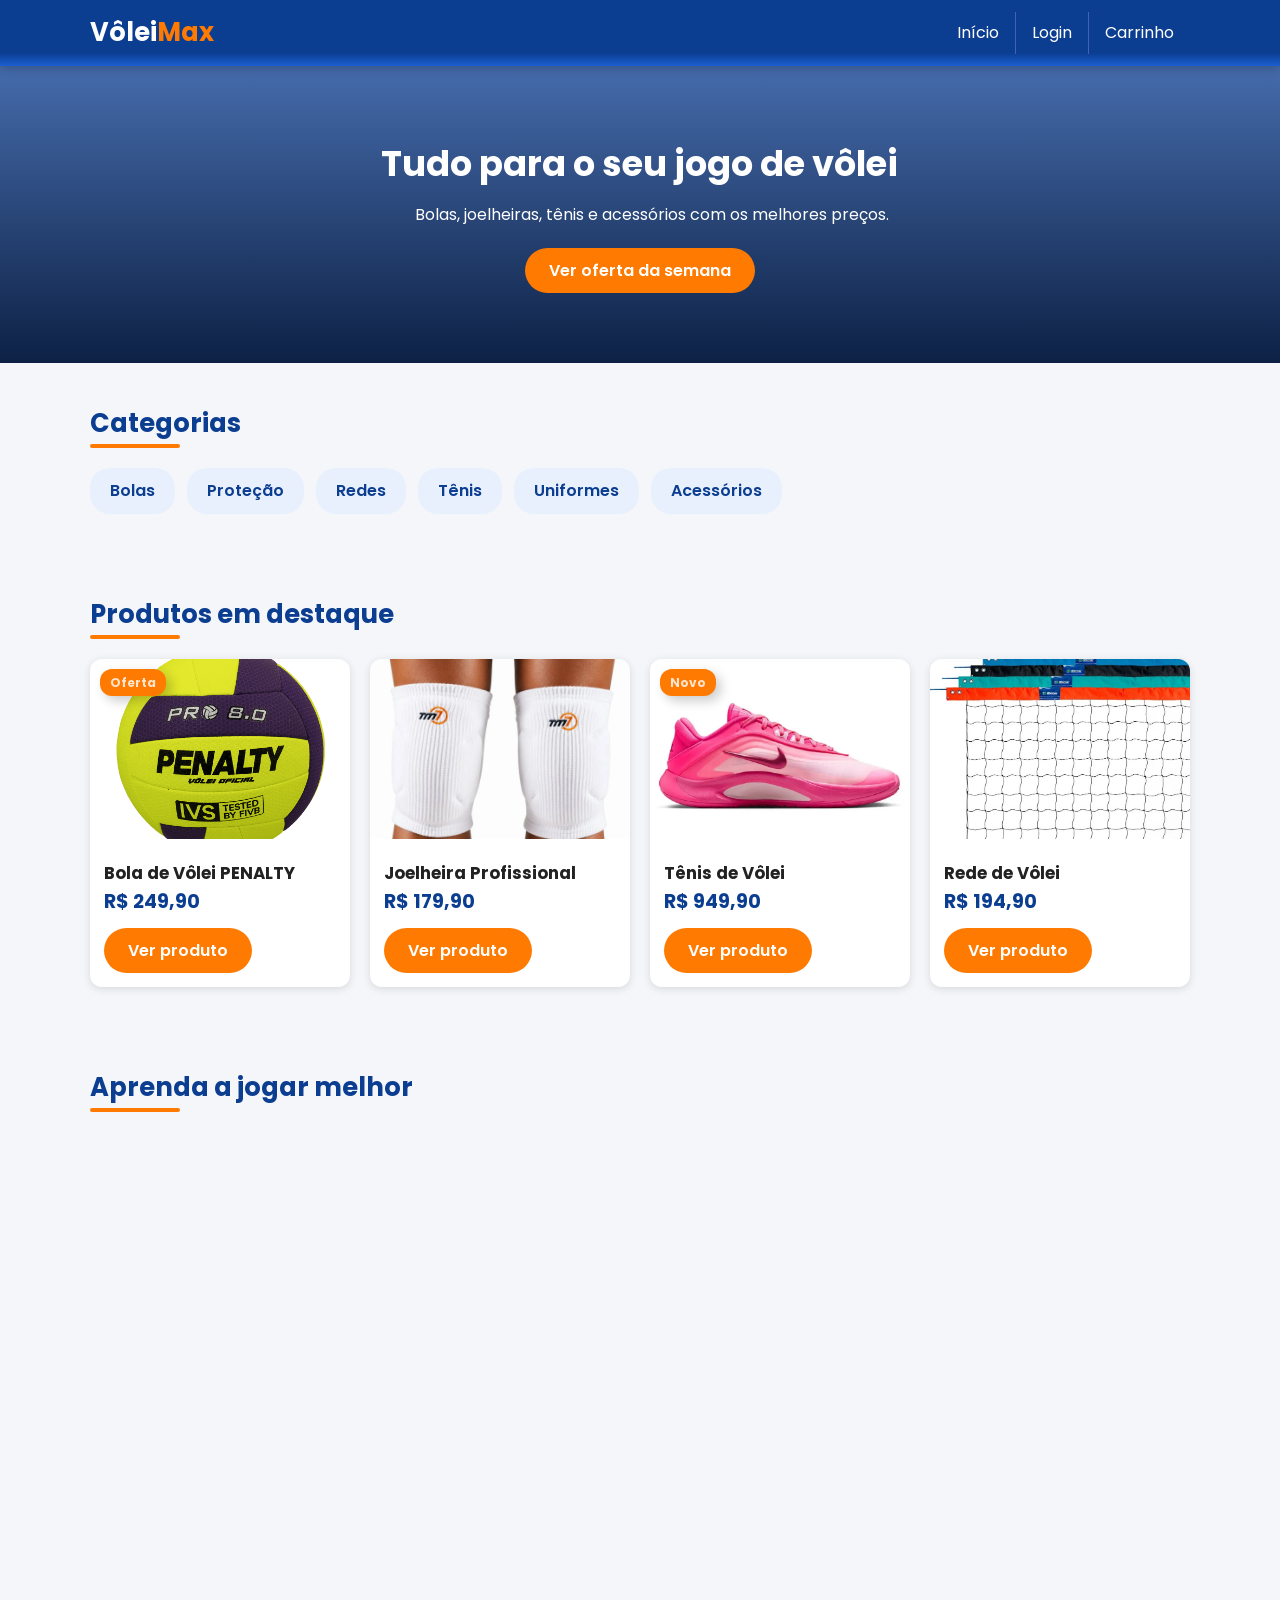
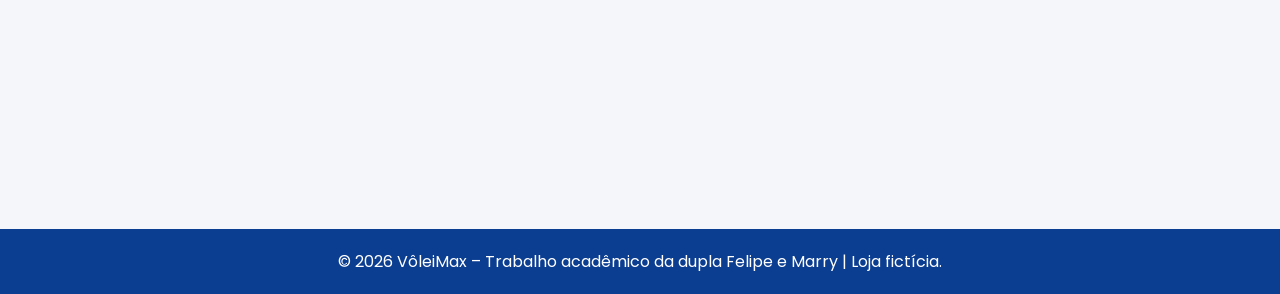
<file: index.html>
<!DOCTYPE html>
<html lang="pt-br">
<head>
  <meta charset="utf-8">
  <meta name="viewport" content="width=device-width, initial-scale=1.0">
  <title>VôleiMax | Artigos de Vôlei</title>
  <link rel="icon" href="imagens/Volleymaniacs.jpg" type="image/jpeg">
  <link href="https://fonts.googleapis.com/css2?family=Poppins:wght@400;600;700&display=swap" rel="stylesheet">
  <link rel="stylesheet" href="index.css">
</head>
<body>

  <header>
    <div class="container topo">
      <a href="index.html" class="logo">Vôlei<span>Max</span></a>
      <nav aria-label="Menu principal">
        <ul class="menu">
          <li><a href="index.html">Início</a></li>
          <li><a href="login.html">Login</a></li>
          <li><a href="carrinho.html">Carrinho</a></li>
        </ul>
      </nav>
    </div>
  </header>

  <main>
    <section class="inicio">
      <div class="container">
        <h1>Tudo para o seu jogo de vôlei</h1>
        <p>Bolas, joelheiras, tênis e acessórios com os melhores preços.</p>
        <a href="produto1.html" class="botao">Ver oferta da semana</a>
      </div>
    </section>

    <section>
      <div class="container">
        <h2 class="titulo-secao">Categorias</h2>
        <ul class="categorias">
          <li><a href="produto1.html">Bolas</a></li>
          <li><a href="produto2.html">Proteção</a></li>
          <li><a href="produto1.html">Redes</a></li>
          <li><a href="produto2.html">Tênis</a></li>
          <li><a href="produto1.html">Uniformes</a></li>
          <li><a href="produto2.html">Acessórios</a></li>
        </ul>
      </div>
    </section>

    <section>
      <div class="container">
        <h2 class="titulo-secao">Produtos em destaque</h2>
        <div class="grid-produtos">

          <article class="card">
            <span class="selo">Oferta</span>
            <img src="imagens/BOLA.png" alt="Bola de vôlei PENALTY 8.0">
            <div class="info">
              <h3>Bola de Vôlei PENALTY</h3>
              <p class="preco">R$ 249,90</p>
              <a href="produto1.html" class="botao">Ver produto</a>
            </div>
          </article>

          <article class="card">
            <img src="imagens/joelheira.jpg" alt="Par de joelheiras brancas para vôlei">
            <div class="info">
              <h3>Joelheira Profissional</h3>
              <p class="preco">R$ 179,90</p>
              <a href="produto2.html" class="botao">Ver produto</a>
            </div>
          </article>

          <article class="card">
            <span class="selo">Novo</span>
            <img src="imagens/tenis.webp" alt="Tênis de vôlei A'one rosa">
            <div class="info">
              <h3>Tênis de Vôlei</h3>
              <p class="preco">R$ 949,90</p>
              <a href="" class="botao">Ver produto</a>
            </div>
          </article>

          <article class="card">
            <img src="imagens/rede.webp" alt="Rede de vôlei oficial">
            <div class="info">
              <h3>Rede de Vôlei</h3>
              <p class="preco">R$ 194,90</p>
              <a href="" class="botao">Ver produto</a>
            </div>
          </article>

        </div>
      </div>
    </section>

    <section>
      <div class="container">
        <h2 class="titulo-secao">Aprenda a jogar melhor</h2>
       
        <div class="video">
          <iframe width="520" height="315" src="https://www.youtube.com/embed/PeQCcwmxApo?si=42CdGJLtZD6ywNku&amp;start=6" title="Vídeo com dicas de vôlei" allow="accelerometer; autoplay; clipboard-write; encrypted-media; gyroscope; picture-in-picture; web-share" referrerpolicy="strict-origin-when-cross-origin" loading="lazy" allowfullscreen></iframe>
        </div>
      </div>
    </section>
  </main>
  
  <footer>
    <p>&copy; 2026 VôleiMax &ndash; Trabalho acadêmico da dupla Felipe e Marry | Loja fictícia.</p>
  </footer>

</body>
</html>
</file>
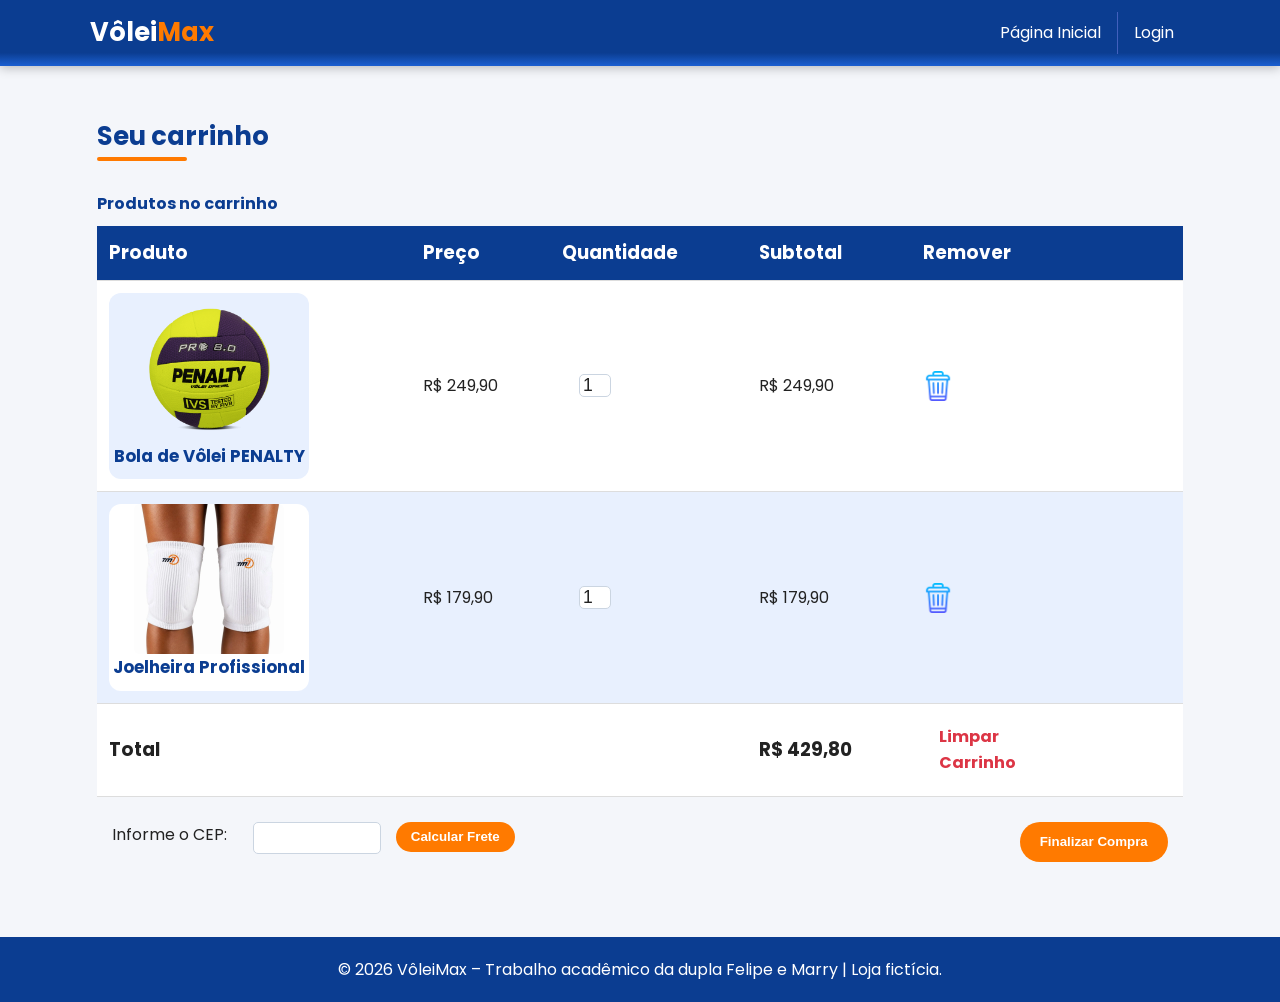
<file: carrinho.html>
<!DOCTYPE html>
<html lang="pt-br">
<head>
    <meta charset="UTF-8">
    <meta name="viewport" content="width=device-width, initial-scale=1.0">
    <title>Carrinho | VôleiMax</title>
    <link rel="icon" href="imagens/Volleymaniacs.jpg" type="image/jpeg">
    <link href="https://fonts.googleapis.com/css2?family=Poppins:wght@400;600;700&display=swap" rel="stylesheet">
    <link rel="stylesheet" href="carrinho.css">
</head>
<body>
    <header>
        <div class="container topo">
            <a href="index.html" class="logo">Vôlei<span>Max</span></a>
            <nav aria-label="Menu principal">
                <ul class="menu">
                <li><a href="index.html">Página Inicial</a></li>
                <li><a href="login.html">Login</a></li>
                </ul>
            </nav>
        </div>
    </header>
    <main>
        <div class="container">
            <h2 class="titulo-secao">Seu carrinho</h2>
            <table>
                <caption>Produtos no carrinho</caption>
                <thead>
                    <tr>
                        <th scope="col">Produto</th>
                        <th scope="col">Preço</th>
                        <th scope="col">Quantidade</th>
                        <th scope="col">Subtotal</th>
                        <th scope="col"><span>Remover</span></th>
                    </tr>
                </thead>

                <tbody>
                    <tr>
                        <td data-label="Produto">
                            <a href="produto1.html">
                                <div class="card">
                                    <img src="imagens/BOLA.png" alt="Bola de vôlei Pênalty 8.0">
                                    <span>Bola de Vôlei PENALTY</span>
                                </div>
                            </a>
                        </td>
                        <td data-label="Preço">R$ 249,90</td>
                        <td data-label="Quantidade">
                            <input type="number" min="1" value="1" aria-label="Quantidade">
                        </td>
                        <td data-label="Subtotal">R$ 249,90</td>
                        <td data-label="Remover"><a href="carrinho.html" class="remover"><img src="imagens/lixeira.png" class="lixeira"></a></td>
                    </tr>

                    <tr>
                        <td data-label="Produto">
                            <a href="produto2.html">
                                <div class="card">
                                    <img src="imagens/joelheira.jpg" alt="Joelheira de vôlei">
                                    <span>Joelheira Profissional</span>
                                </div>
                            </a>
                        </td>
                        <td data-label="Preço">R$ 179,90</td>
                        <td data-label="Quantidade">
                            <input type="number" min="1" value="1" aria-label="Quantidade">
                        </td>
                        <td data-label="Subtotal">R$ 179,90</td>
                        <td data-label="Remover"><a href="carrinho.html" class="remover"><img src="imagens/lixeira.png" class="lixeira"></a></td>
                    </tr>
                </tbody>

                <tfoot>
                    <tr>
                        <th scope="row" colspan="3">Total</th>
                        <th colspan="1"><strong>R$ 429,80</strong></th>
                        <th colspan="1"><a href="carrinho.html">Limpar Carrinho</a></th>
                    </tr>
                </tfoot>
            </table>

            <div class="frete">
                <label>Informe o CEP:</label>
                <input type="text">
                <button type="button">Calcular Frete</button>
                <button type="submit">Finalizar Compra</button>
            </div>
        </div>
    </main>
    <footer>
        <p>&copy; 2026 VôleiMax &ndash; Trabalho acadêmico da dupla Felipe e Marry | Loja fictícia.</p>
    </footer>
</body>
</html>
</file>
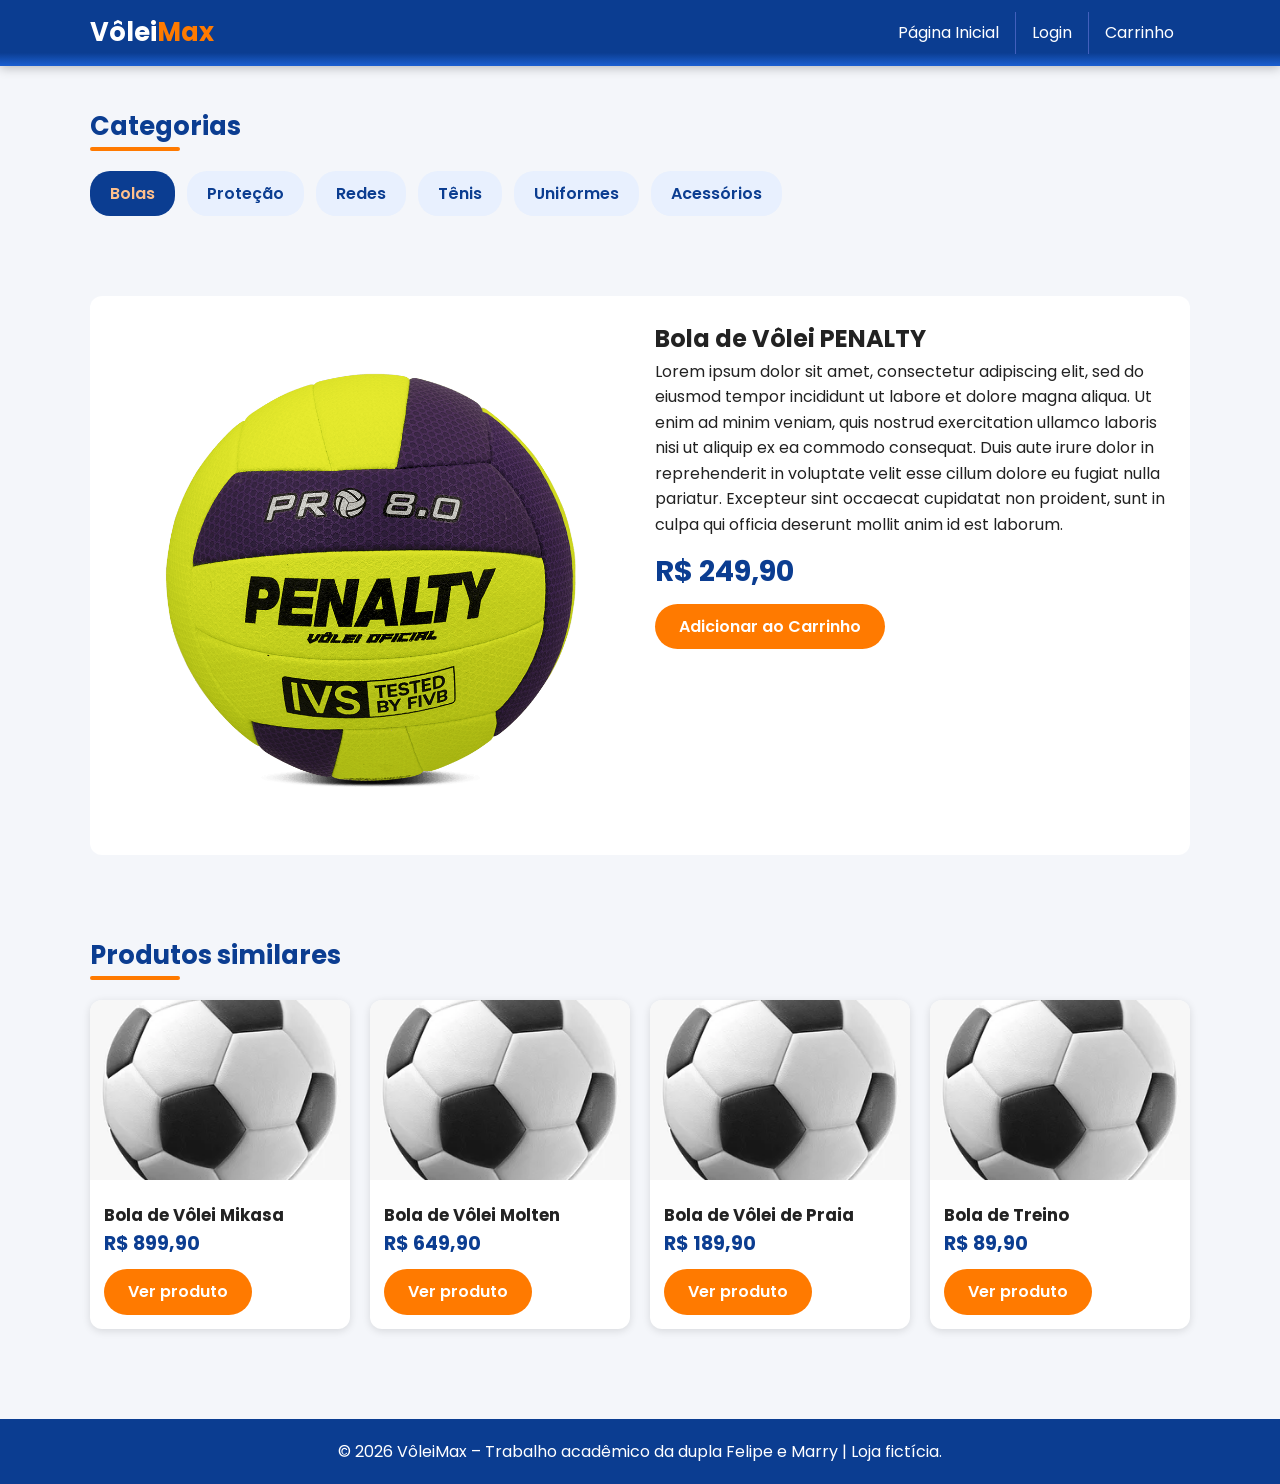
<file: produto1.html>
<!DOCTYPE html>
<html lang="pt-br">
<head>
    <meta charset="UTF-8">
    <meta name="viewport" content="width=device-width, initial-scale=1.0">
    <title>Bola PENALTY 8.0 | VôleiMax</title>
    <link rel="icon" href="imagens/Volleymaniacs.jpg" type="image/jpeg">
    <link href="https://fonts.googleapis.com/css2?family=Poppins:wght@400;600;700&display=swap" rel="stylesheet">
    <link rel="stylesheet" href="produto.css">
</head>
<body>
    <header>
        <div class="container topo">
            <a href="index.html" class="logo">Vôlei<span>Max</span></a>
            <nav aria-label="Menu principal">
                <ul class="menu">
                    <li><a href="index.html">Página Inicial</a></li>
                    <li><a href="login.html">Login</a></li>
                    <li><a href="carrinho.html">Carrinho</a></li>
                </ul>
            </nav>
        </div>
    </header>
    <main>
        <section>
            <div class="container">
                <h2 class="titulo-secao">Categorias</h2>
                <ul class="categorias">
                    <li><a href="produto1.html" class="selected">Bolas</a></li>
                    <li><a href="produto2.html">Proteção</a></li>
                    <li><a href="produto1.html">Redes</a></li>
                    <li><a href="produto2.html">Tênis</a></li>
                    <li><a href="produto1.html">Uniformes</a></li>
                    <li><a href="produto2.html">Acessórios</a></li>
                </ul>
            </div>
        </section>
        <section>
            <div class="container">
                <div class="detalhe">
                    <img src="imagens/BOLA.png" alt="Bola de Vôlei PENALTY">
                    <div>
                        <h1>Bola de Vôlei PENALTY</h1>
                        <p>Lorem ipsum dolor sit amet, consectetur adipiscing elit, sed do eiusmod tempor incididunt ut labore et dolore magna aliqua. Ut enim ad minim veniam, quis nostrud exercitation ullamco laboris nisi ut aliquip ex ea commodo consequat. Duis aute irure dolor in reprehenderit in voluptate velit esse cillum dolore eu fugiat nulla pariatur. Excepteur sint occaecat cupidatat non proident, sunt in culpa qui officia deserunt mollit anim id est laborum.</p>
                        <p class="preco">R$ 249,90</p>
                        <a href="carrinho.html" class="botao">Adicionar ao Carrinho</a>
                    </div>
                </div>
            </div>
        </section>
        <section>
            <div class="container">
                <h2 class="titulo-secao">Produtos similares</h2>
                <div class="grid-produtos">

                    <article class="card">
                        <img src="imagens/exemplobola.webp" alt="Bola de vôlei Mikasa">
                            <div class="info">
                            <h3>Bola de Vôlei Mikasa</h3>
                            <p class="preco">R$ 899,90</p>
                            <a href="" class="botao">Ver produto</a>
                        </div>
                    </article>

                    <article class="card">
                        <img src="imagens/exemplobola.webp" alt="Bola de vôlei Molten">
                        <div class="info">
                            <h3>Bola de Vôlei Molten</h3>
                            <p class="preco">R$ 649,90</p>
                            <a href="" class="botao">Ver produto</a>
                        </div>
                    </article>

                    <article class="card">
                        <img src="imagens/exemplobola.webp" alt="Bola de vôlei de praia">
                        <div class="info">
                            <h3>Bola de Vôlei de Praia</h3>
                            <p class="preco">R$ 189,90</p>
                            <a href="" class="botao">Ver produto</a>
                        </div>
                    </article>

                    <article class="card">
                        <img src="imagens/exemplobola.webp" alt="Bola de treino">
                        <div class="info">
                            <h3>Bola de Treino</h3>
                            <p class="preco">R$ 89,90</p>
                            <a href="" class="botao">Ver produto</a>
                        </div>
                    </article>

                </div>
            </div>
        </section>
    </main>
    <footer>
        <p>&copy; 2026 VôleiMax &ndash; Trabalho acadêmico da dupla Felipe e Marry | Loja fictícia.</p>
    </footer>
</body>
</html>
</file>
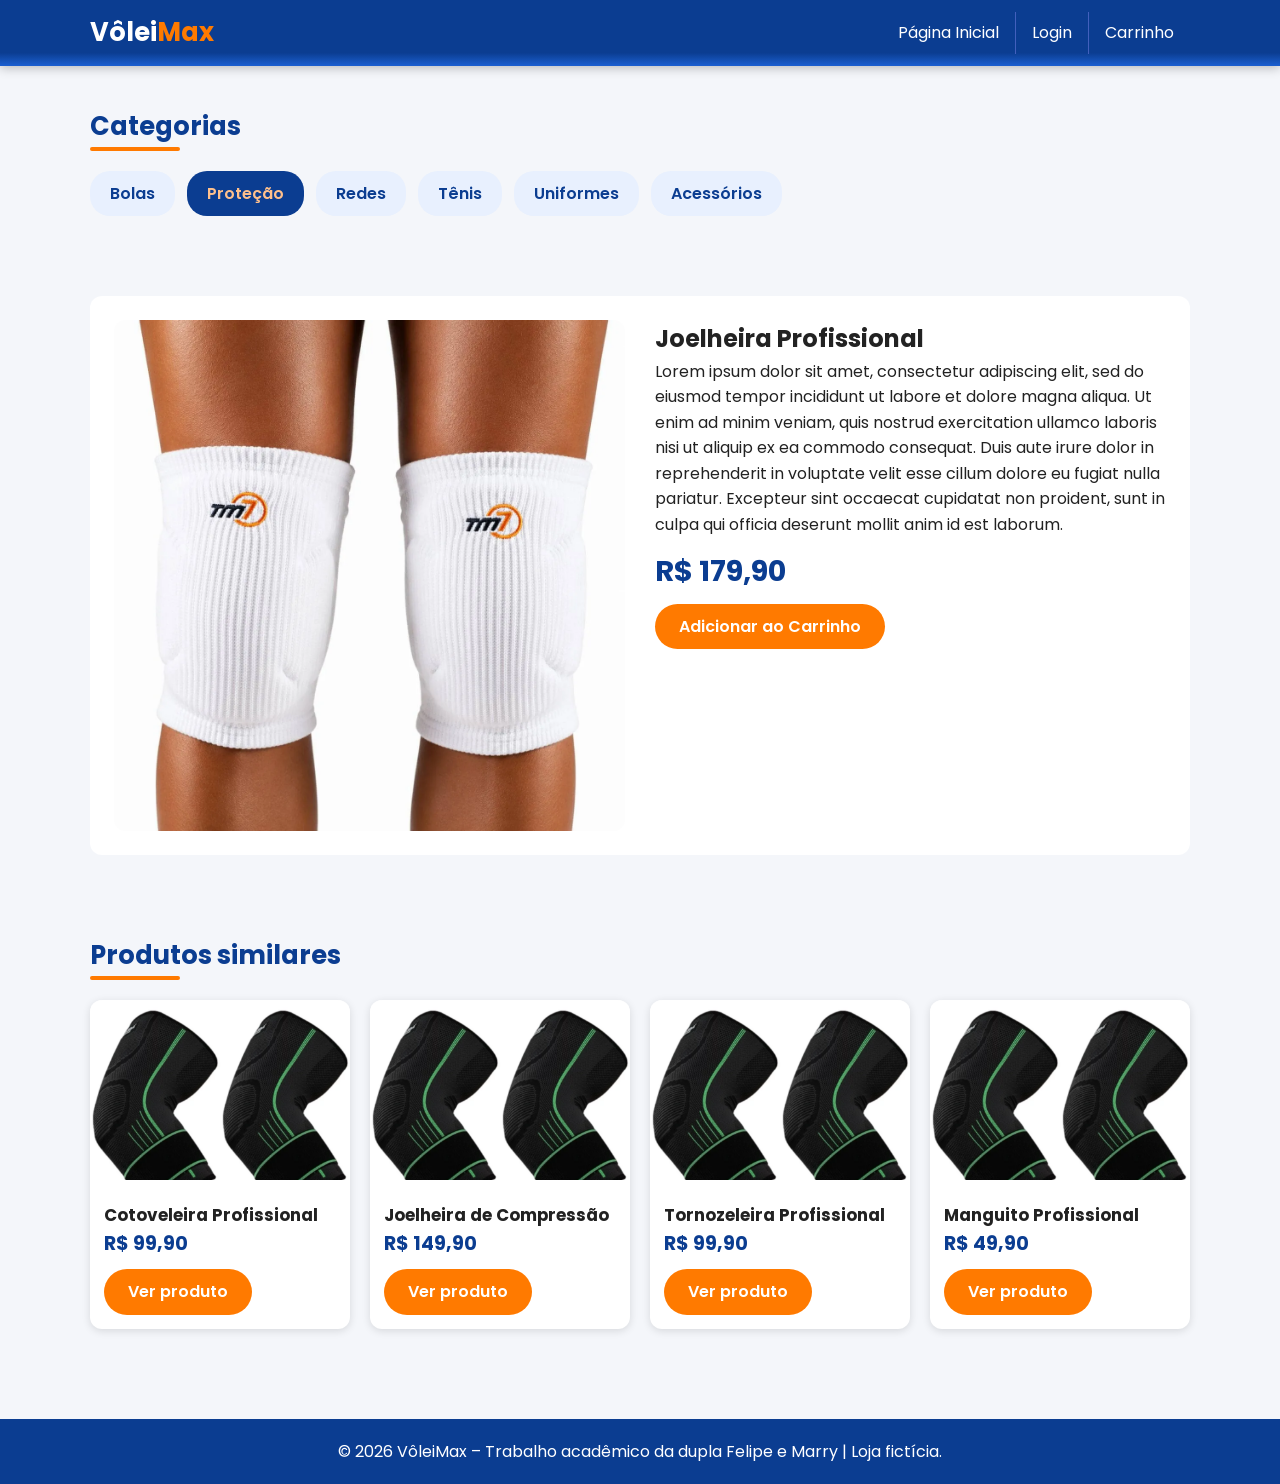
<file: produto2.html>
<!DOCTYPE html>
<html lang="pt-br">
<head>
    <meta charset="UTF-8">
    <meta name="viewport" content="width=device-width, initial-scale=1.0">
    <title>Joelheira Profissional | VôleiMax</title>
    <link rel="icon" href="imagens/Volleymaniacs.jpg" type="image/jpeg">
    <link href="https://fonts.googleapis.com/css2?family=Poppins:wght@400;600;700&display=swap" rel="stylesheet">
    <link rel="stylesheet" href="produto.css">
</head>
<body>
    <header>
        <div class="container topo">
            <a href="index.html" class="logo">Vôlei<span>Max</span></a>
            <nav aria-label="Menu principal">
                <ul class="menu">
                    <li><a href="index.html">Página Inicial</a></li>
                    <li><a href="login.html">Login</a></li>
                    <li><a href="carrinho.html">Carrinho</a></li>
                </ul>
            </nav>
        </div>
    </header>
    <main>
        <section>
            <div class="container">
                <h2 class="titulo-secao">Categorias</h2>
                <ul class="categorias">
                    <li><a href="produto1.html">Bolas</a></li>
                    <li><a href="produto2.html" class="selected">Proteção</a></li>
                    <li><a href="produto1.html">Redes</a></li>
                    <li><a href="produto2.html">Tênis</a></li>
                    <li><a href="produto1.html">Uniformes</a></li>
                    <li><a href="produto2.html">Acessórios</a></li>
                </ul>
            </div>
        </section>
        <section>
            <div class="container">
                <div class="detalhe">
                    <img src="imagens/joelheira.jpg" alt="Joelheira Profissional">
                    <div>
                        <h1>Joelheira Profissional</h1>
                        <p>Lorem ipsum dolor sit amet, consectetur adipiscing elit, sed do eiusmod tempor incididunt ut labore et dolore magna aliqua. Ut enim ad minim veniam, quis nostrud exercitation ullamco laboris nisi ut aliquip ex ea commodo consequat. Duis aute irure dolor in reprehenderit in voluptate velit esse cillum dolore eu fugiat nulla pariatur. Excepteur sint occaecat cupidatat non proident, sunt in culpa qui officia deserunt mollit anim id est laborum.</p>
                        <p class="preco">R$ 179,90</p>
                        <a href="carrinho.html" class="botao">Adicionar ao Carrinho</a>
                    </div>
                </div>
            </div>
        </section>
        <section>
            <div class="container">
                <h2 class="titulo-secao">Produtos similares</h2>
                <div class="grid-produtos">

                    <article class="card">
                        <img src="imagens/Cotoveleiraexemplo.webp" alt="Cotoveleira Profissional">
                            <div class="info">
                            <h3>Cotoveleira Profissional</h3>
                            <p class="preco">R$ 99,90</p>
                            <a href="" class="botao">Ver produto</a>
                        </div>
                    </article>

                    <article class="card">
                        <img src="imagens/Cotoveleiraexemplo.webp" alt="Joelheira de Compressão">
                        <div class="info">
                            <h3>Joelheira de Compressão</h3>
                            <p class="preco">R$ 149,90</p>
                            <a href="" class="botao">Ver produto</a>
                        </div>
                    </article>

                    <article class="card">
                        <img src="imagens/Cotoveleiraexemplo.webp" alt="Tornozeleira Profissional">
                        <div class="info">
                            <h3>Tornozeleira Profissional</h3>
                            <p class="preco">R$ 99,90</p>
                            <a href="" class="botao">Ver produto</a>
                        </div>
                    </article>

                    <article class="card">
                        <img src="imagens/Cotoveleiraexemplo.webp" alt="Manguito Profissional">
                        <div class="info">
                            <h3>Manguito Profissional</h3>
                            <p class="preco">R$ 49,90</p>
                            <a href="" class="botao">Ver produto</a>
                        </div>
                    </article>

                </div>
            </div>
        </section>
    </main>
    <footer>
        <p>&copy; 2026 VôleiMax &ndash; Trabalho acadêmico da dupla Felipe e Marry | Loja fictícia.</p>
    </footer>
</body>
</html>
</file>
<file: index.css>
:root {
  --azul: #0b3d91;
  --azul-claro: #e8f0fe;
  --laranja: #ff7a00;
  --cinza: #f4f6fa;
  --texto: #222;
}

* { 
    box-sizing: border-box; /*border-box faz a largura incluir o padding e a borda*/
    margin: 0; 
    padding: 0; 
} 

body {
  font-family: 'Poppins', Arial, sans-serif;
  color: var(--texto);
  background: var(--cinza);
  line-height: 1.6; /*altura da linha de texto*/
}

img { max-width: 100%; } /*n deixa as imgs passarem do card*/

a { 
    color: inherit; /*herdam as cores do pai*/
    text-decoration: none;  /*tira o sublinhado*/
} 
ul { list-style: none; }/*tira as bolinhas das listas*/

.container { 
    width: min(1100px, 92%); /*tela grande no max 1100px, e pequena 92%*/
    margin: auto; /*centraliza*/
}

header {
  position: sticky;/*o cabeçalho fica grudado no topo da página*/
  top: 0;
  z-index: 10; /*traz o cabeçalho para frente*/
  background: linear-gradient(180deg, var(--azul) 80%, #1b5fd1);
  color: #fff;
  box-shadow: 0 2px 10px rgba(0,0,0,.25);
}

.topo { /*logo e menu de nav*/
  display: flex;/*itens lado a lado*/
  justify-content: space-between;/*logo de um lado, menu do outro*/
  align-items: center;
  padding: 12px 0;
}

.logo {
    font-size: 1.6em; 
    font-weight: bold; 
}
.logo span { color: var(--laranja); } /*para o Max de volei max*/

.menu { 
    display: flex; 
    flex-wrap: wrap; /*deixa os itens quebrarem p a linha de baixo*/
}
.menu li + li { /*seletor de adjacência: linha só entre os itens*/
    border-left: 1px solid rgba(150,150,255,.4); 
}

.menu a {
  display: block; /*a área clicável vira a caixa toda*/
  padding: 8px 16px;
  transition: background .3s, color .3s;
  border-radius: 24px;
}
.menu a:hover { 
    background: var(--laranja); 
    color: #fff; 
}

/*  faixa principal da home */
.inicio {
  background: linear-gradient(0deg, rgb(13, 33, 69), rgba(11,61,145,.75));
  color: #fff;
  text-align: center;
  padding: 70px;
}
.inicio h1 { 
    font-size: 2.2em; 
    margin-bottom: 10px; 
}
.inicio p { 
    text-indent: 1.5em; 
    margin-bottom: 20px; 
}

.botao {
  display: inline-block;
  background: var(--laranja);
  color: #fff;
  padding: 10px 24px;
  border-radius: 24px;
  font-weight: 600;
  transition: transform .2s, background .3s;
}
.botao:hover { /*esse é um dos itens de bônus, transform e transition*/
    background: #e06a00; 
    transform: scale(1.06);
 }

section { padding: 40px 0; }

.titulo-secao { 
    font-size: 1.6em; 
    color: var(--azul); 
    margin-bottom: 20px; 
}
.titulo-secao::after {/*::after(pseudo-elemento)+content cria a barrinha embaixo dos títulos e n mexe no html*/
  content: ""; 
  display: block;
  width: 90px;
  height: 4px;
  border-radius: 10px;
  background: var(--laranja);
}

.categorias { 
    display: flex; 
    flex-wrap: wrap; 
    gap: 12px; /*espaço entre os itens*/
}
.categorias li a {
  display: block;
  background: var(--azul-claro);
  color: var(--azul);
  padding: 10px 20px;
  border-radius: 20px;
  font-weight: 600;
  transition: background .3s, color .3s, transform .3s;
}
.categorias li a:hover { 
    background: var(--azul); 
    color: #ffc08c;
    transform: scale(1.08); 
}

/*prod da vitrine*/
.grid-produtos {
  display: grid;
  grid-template-columns: repeat(auto-fit, minmax(150px, 1fr));  /*o navegador decide quantas colunas cabem: não precisa de @media para ter responsividade*/
  gap: 20px;
}

.card {
  position: relative; /*o .selo se posiciona em relação ao card*/
  background: #fff;
  border-radius: 12px;
  overflow: hidden; /*sem ele a imagem fica para fora dos cantos arredondados*/
  box-shadow: 0 2px 8px rgba(0,0,0,.12);
  transition: transform .3s, box-shadow .3s;
}
.card:hover { 
    transform: scale(1.09); 
    box-shadow: 0 8px 18px rgba(0,0,0,.2); 
}
.card img { 
    width: 100%; 
    height: 180px; 
    object-fit: cover; /*para as imgs n passarem das caixinhas, mantendo a proporção*/
}
.card .info { padding: 14px; }
.card h3 { font-size: 1.05em; }
.card .preco { 
    color: var(--azul); 
    font-weight: 700; 
    font-size: 1.2em; 
    margin-bottom: 10px; 
}

.selo {
  position: absolute;/*sai do fluxo e fica no canto do card em relação ao ancestral mais prox*/
  top: 10px;
  left: 10px;
  background: var(--laranja);
  color: #ffe4cd;
  font-size: .75em;
  font-weight: 700;
  padding: 4px 10px;
  border-radius: 12px;
  box-shadow: 5px 5px 12px rgba(0,0,0,.2);
}

.video iframe {
  width: 100%;
  height: auto; /*permite que a altura seja calculada autom*/
  aspect-ratio: 16 / 9; /*mantém a proporção em qualquer tela*/
  border: 0;
  border-radius: 12px;
}

footer {
  background: var(--azul);
  color: #fff;
  text-align: center;
  padding: 20px 0;
  margin-top: 30px;
}

@media (max-width: 700px) {
  .topo {
    flex-direction: column;
    text-align: center;
  }
  .menu { justify-content: center; }
  .menu a {
    padding: 8px 10px;
    font-size: .9em;
  }
  .inicio { padding: 45px 0; }
  .inicio h1 { font-size: 1.7em; }
  .card img { height: 130px; }
}
</file>
<file: carrinho.css>
:root {
  --azul: #0b3d91;
  --azul-claro: #e8f0fe;
  --laranja: #ff7a00;
  --cinza: #f4f6fa;
  --texto: #222;
}

* { 
    box-sizing: border-box; /*border-box faz a largura incluir o padding e a borda*/
    margin: 0; 
    padding: 0; 
} 

body {
    font-family: 'Poppins', Arial, sans-serif;
    color: var(--texto);
    background: var(--cinza);
    line-height: 1.6; /*altura da linha de texto*/
    display: flex;
    flex-direction: column;
    min-height: 100vh;
}

img { max-width: 100%; } /*n deixa as imgs passarem do card*/

a { 
    color: inherit; /*herdam as cores do pai*/
    text-decoration: none;  /*tira o sublinhado*/
} 
ul { list-style: none; }/*tira as bolinhas das listas*/

.container { 
    width: min(1100px, 92%); /*tela grande no max 1100px, e pequena 92%*/
    margin: auto; /*centraliza*/
}

header {
  position: sticky;/*o cabeçalho fica grudado no topo da página*/
  top: 0;
  z-index: 10; /*traz o cabeçalho para frente*/
  background: linear-gradient(180deg, var(--azul) 80%, #1b5fd1);
  color: #fff;
  box-shadow: 0 2px 10px rgba(0,0,0,.25);
}

.topo { /*logo e menu de nav*/
  display: flex;/*itens lado a lado*/
  justify-content: space-between;/*logo de um lado, menu do outro*/
  align-items: center;
  padding: 12px 0;
}

.logo {
    font-size: 1.6em; 
    font-weight: bold; 
}
.logo span { color: var(--laranja); } /*para o Max de volei max*/

.menu { 
    display: flex; 
    flex-wrap: wrap; /*deixa os itens quebrarem p a linha de baixo*/
}
.menu li + li { /*seletor de adjacência: linha só entre os itens*/
    border-left: 1px solid rgba(150,150,255,.4);
}

.menu a {
  display: block; /*a área clicável vira a caixa toda*/
  padding: 8px 16px;
  transition: background .3s, color .3s;
  border-radius: 24px;
}
.menu a:hover { 
    background: var(--laranja); 
    color: #fff; 
}

main {
    padding: 50px;
    flex: 1;
}

.titulo-secao { 
    font-size: 1.6em; 
    color: var(--azul); 
    margin-bottom: 20px; 
}
.titulo-secao::after {/*::after(pseudo-elemento)+content cria a barrinha embaixo dos títulos e n mexe no html*/
  content: ""; 
  display: block;
  width: 90px;
  height: 4px;
  border-radius: 10px;
  background: var(--laranja);
}

table { width: 100%; border-collapse: collapse; background: #fff; }
table caption { text-align: left; font-weight: 700; padding: 10px 0; color: var(--azul); white-space: nowrap; }
table th, table td { padding: 12px; text-align: left; border-bottom: 1px solid #ddd; }
table thead th { background: var(--azul); color: #fff; }
table tbody tr:nth-child(even) { background: var(--azul-claro); } /*linhas pares com outra cor (zebrado)*/
table tbody tr:nth-child(odd) .card { background: var(--azul-claro); }
table tbody tr:hover { background: #fff3e6; }
table tfoot td, th { font-weight: 700; font-size: 1.15rem; }
table img { width: 150px; border-radius: 6px; display: block; object-fit: cover; }

td a {
    display: flex;
    flex-direction: column;
    width: 200px;
    justify-self: center;
}

input[type="number"] {
    width: 2rem;
    margin-left: 10%;
    font-size: 1.1rem;
    border: 1px solid #cbd5e1;
    border-radius: 5px;
    background: #fff;
    color: var(--texto);
    outline: none;
    box-sizing: border-box;
    transition: all 0.2s ease-in-out;
    text-align: center;
}

input[type="number"]:hover {
  border-color: #94a3b8;
}

input[type="number"]:focus {
  border-color: #3b82f6;
}

tfoot a {
    font-size: 1rem;
    width: 170px;
    color: #dc3545;
    display: block; /*a área clicável vira a caixa toda*/
    padding: 8px 16px;
    transition: background .3s, color .3s;
    border-radius: 24px;
}

tfoot a:hover {
    background: #dc3545;
    color: #fff;
}

.card {
    display: flex;
    flex-direction: column;
    align-items: center;
    background-color: white;
    width: 100%;
    border-radius: 12px;
    overflow: hidden;
}

.card:hover {
    transform: scale(1.05);
    transition: 0.5s ease-in-out;
}

.card span { 
    color: var(--azul); 
    font-weight: 700; 
    font-size: 1.05em; 
    margin-bottom: 10px; 
}

.remover {
    width: 30px;
}

.lixeira {
    width: 100%;
}

.frete {
    padding: 25px 15px;
    display: flex;
    gap: 15px;
    white-space: nowrap;
    overflow: hidden;
    text-overflow: ellipsis;
    flex-wrap: wrap;
}

input[type="text"] {
    height: 2rem;
    width: 8rem;
    padding: 2px;
    font-size: 1.1rem;
    border: 1px solid #cbd5e1;
    background: #fff;
    color: var(--texto);
    margin-left: 1%;
    outline: none;
    border-radius: 5px;
    box-sizing: border-box;
    text-align: right;
}

input[type="text"]:focus {
  border-color: #3b82f6;
}

button[type="button"] {
    background: var(--laranja);
    color: #fff;
    padding: 5px 15px;
    border-radius: 15px;
    font-weight: 600;
    border: none;
    height: 30px;
}

button[type="button"]:hover {
    background: #e06a00; 
}

button[type="submit"] {
    display: flex;
    background: var(--laranja);
    color: #fff;
    padding: 15px 20px;
    border-radius: 24px;
    font-weight: 600;
    transition: transform .2s, background .3s;
    border: none;
    height: 40px;
    align-items: center;
    margin-left: auto;
}

button[type="submit"]:hover {
    background: #e06a00; 
    transform: scale(1.06);
}

footer {
  background: var(--azul);
  color: #fff;
  text-align: center;
  padding: 20px 0;
}

@media (max-width: 700px) {
    .topo {
        flex-direction: column;
        text-align: center;
    }
    .menu { justify-content: center; }
    .menu a {
        padding: 8px 10px;
        font-size: .9em;
    }
    table thead { display: none; }
    table, table tbody, table tr, table td, table tfoot { display: block; width: 100%; }
    tfoot a {width: auto;}
    table tr {
        margin-bottom: 12px;
        border: 1px solid #ddd;
        border-radius: 8px;
    }
    table td::before {
        content: attr(data-label) ": ";
        font-weight: 700;
        color: var(--azul);
    }
}
</file>
<file: produto.css>
:root {
  --azul: #0b3d91;
  --azul-claro: #e8f0fe;
  --laranja: #ff7a00;
  --cinza: #f4f6fa;
  --texto: #222;
}

* { 
    box-sizing: border-box; /*border-box faz a largura incluir o padding e a borda*/
    margin: 0; 
    padding: 0; 
} 

body {
    font-family: 'Poppins', Arial, sans-serif;
    color: var(--texto);
    background: var(--cinza);
    line-height: 1.6; /*altura da linha de texto*/
    display: flex;
    flex-direction: column;
    min-height: 100vh;
}

img { max-width: 100%; } /*n deixa as imgs passarem do card*/

a { 
    color: inherit; /*herdam as cores do pai*/
    text-decoration: none;  /*tira o sublinhado*/
} 
ul { list-style: none; }/*tira as bolinhas das listas*/

.container { 
    width: min(1100px, 92%); /*tela grande no max 1100px, e pequena 92%*/
    margin: auto; /*centraliza*/
}

header {
  position: sticky;/*o cabeçalho fica grudado no topo da página*/
  top: 0;
  z-index: 10; /*traz o cabeçalho para frente*/
  background: linear-gradient(180deg, var(--azul) 80%, #1b5fd1);
  color: #fff;
  box-shadow: 0 2px 10px rgba(0,0,0,.25);
}

.topo { /*logo e menu de nav*/
  display: flex;/*itens lado a lado*/
  justify-content: space-between;/*logo de um lado, menu do outro*/
  align-items: center;
  padding: 12px 0;
}

.logo {
    font-size: 1.6em; 
    font-weight: bold; 
}
.logo span { color: var(--laranja); } /*para o Max de volei max*/

.menu { 
    display: flex; 
    flex-wrap: wrap; /*deixa os itens quebrarem p a linha de baixo*/
}
.menu li + li { /*seletor de adjacência: linha só entre os itens*/
    border-left: 1px solid rgba(150,150,255,.4); 
}

.menu a {
  display: block; /*a área clicável vira a caixa toda*/
  padding: 8px 16px;
  transition: background .3s, color .3s;
  border-radius: 24px;
}
.menu a:hover { 
    background: var(--laranja); 
    color: #fff; 
}

.botao {
  display: inline-block;
  background: var(--laranja);
  color: #fff;
  padding: 10px 24px;
  border-radius: 24px;
  font-weight: 600;
  transition: transform .2s, background .3s;
}
.botao:hover { /*esse é um dos itens de bônus, transform e transition*/
    background: #e06a00; 
    transform: scale(1.06);
 }

section { padding: 40px 0; }

.titulo-secao { 
    font-size: 1.6em; 
    color: var(--azul); 
    margin-bottom: 20px; 
}
.titulo-secao::after {/*::after(pseudo-elemento)+content cria a barrinha embaixo dos títulos e n mexe no html*/
  content: ""; 
  display: block;
  width: 90px;
  height: 4px;
  border-radius: 10px;
  background: var(--laranja);
}

.categorias { 
    display: flex; 
    flex-wrap: wrap; 
    gap: 12px; /*espaço entre os itens*/
}
.categorias li a {
  display: block;
  background: var(--azul-claro);
  color: var(--azul);
  padding: 10px 20px;
  border-radius: 20px;
  font-weight: 600;
  transition: background .3s, color .3s, transform .3s;
}
.categorias li a:hover { 
    background: var(--azul); 
    color: #ffc08c;
    transform: scale(1.08); 
}

.categorias li .selected {
    background: var(--azul); 
    color: #ffc08c;
    pointer-events: none;
    cursor: not-allowed;
}

.detalhe {
  display: grid;
  grid-template-columns: 1fr 1fr;/*imagem de um lado, texto do outro*/
  gap: 30px;
  background: #fff;
  padding: 24px;
  border-radius: 12px;
}
.detalhe img { 
    border-radius: 12px; 
    width: 100%; 
}
.detalhe .preco { 
    font-size: 1.8em; 
    color: var(--azul); 
    font-weight: 700; 
    margin: 10px 0; 
}

.grid-produtos {
  display: grid;
  grid-template-columns: repeat(auto-fit, minmax(150px, 1fr));  /*o navegador decide quantas colunas cabem: não precisa de @media para ter responsividade*/
  gap: 20px;
}

.card {
  position: relative; /*o .selo se posiciona em relação ao card*/
  background: #fff;
  border-radius: 12px;
  overflow: hidden; /*sem ele a imagem fica para fora dos cantos arredondados*/
  box-shadow: 0 2px 8px rgba(0,0,0,.12);
  transition: transform .3s, box-shadow .3s;
}
.card:hover { 
    transform: scale(1.09); 
    box-shadow: 0 8px 18px rgba(0,0,0,.2); 
}
.card img { 
    width: 100%; 
    height: 180px; 
    object-fit: cover; /*para as imgs n passarem das caixinhas, mantendo a proporção*/
}
.card .info { padding: 14px; }
.card h3 { font-size: 1.05em; }
.card .preco { 
    color: var(--azul); 
    font-weight: 700; 
    font-size: 1.2em; 
    margin-bottom: 10px; 
}

main {
    padding-bottom: 50px;
}

footer {
  background: var(--azul);
  color: #fff;
  text-align: center;
  padding: 20px 0;
  margin-top: auto;
}

@media (max-width: 700px) {
    .topo {
        flex-direction: column;
        text-align: center;
    }
    .menu { justify-content: center; }
    .menu a {
        padding: 8px 10px;
        font-size: .9em;
    }
    .inicio { padding: 45px 0; }
    .inicio h1 { font-size: 1.7em; }
    .card img { height: 130px; }
    .detalhe { grid-template-columns: 1fr; }
}
</file>
